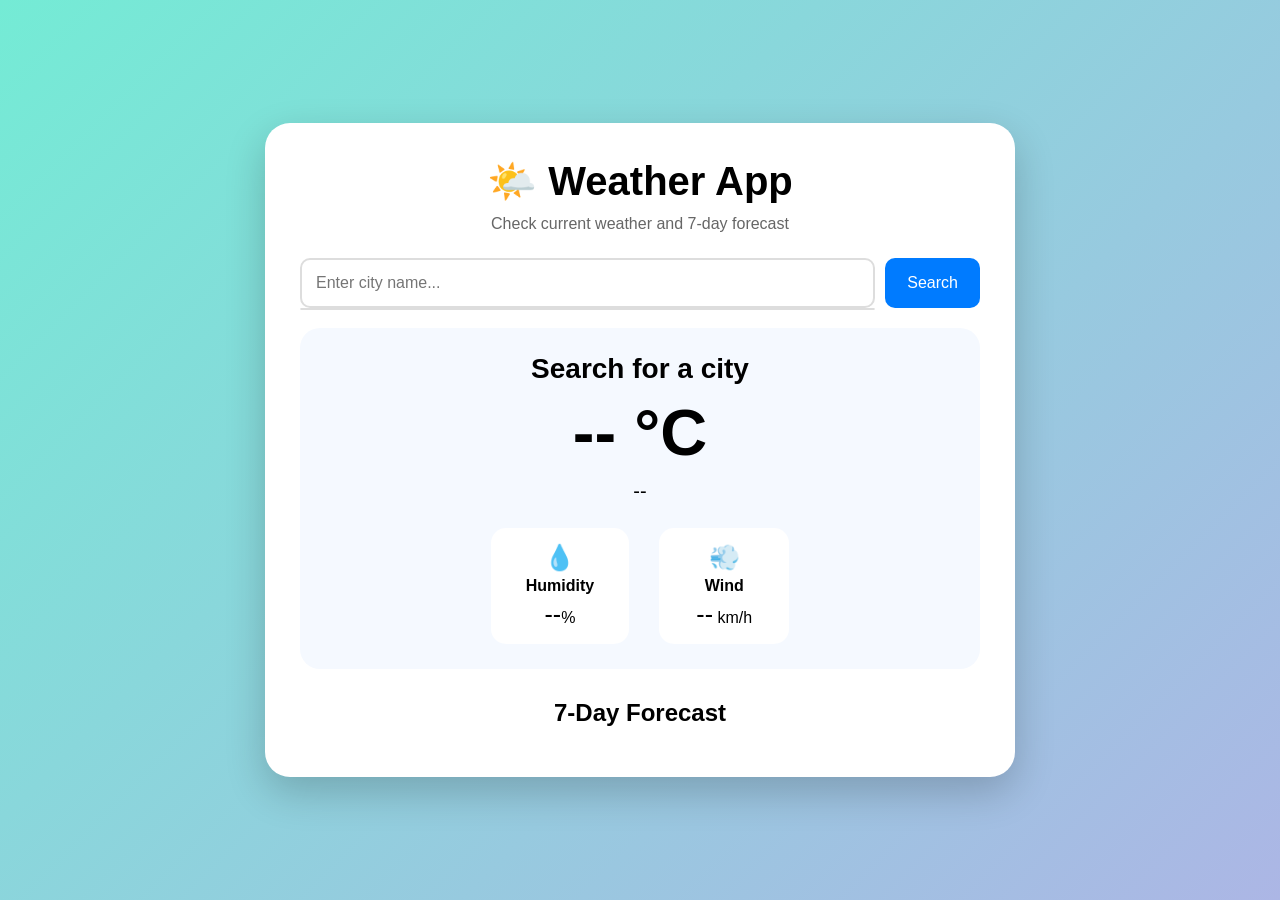
<file: frontend/index.html>
<!DOCTYPE html>
<html lang="en">

<head>

    <meta charset="UTF-8">

    <meta name="viewport" content="width=device-width, initial-scale=1.0">

    <title>Weather App</title>

    <link rel="stylesheet" href="style.css">

</head>


<body>

    <div class="container">

        <h1>🌤️ Weather App</h1>

        <p class="subtitle">
            Check current weather and 7-day forecast
        </p>


        <!-- SEARCH -->

        <div class="search-box">

            <div class="search-container">

                <input
                type="text"
                id="cityInput"
                placeholder="Enter city name..."
                autocomplete="off"
                >

                <div id="suggestions"></div>

</div>

            <button onclick="searchWeather()">
                Search
            </button>

        </div>


        <!-- LOADING -->

        <div id="loading"></div>


        <!-- ERROR -->

        <div id="error"></div>


        <!-- CURRENT WEATHER -->

        <div id="weatherCard" class="weather-card">

            <h2 id="cityName">
                Search for a city
            </h2>

            <div class="temperature">

                <span id="temperature">
                    --
                </span>

                °C

            </div>


            <p id="condition">
                --
            </p>


            <div class="details">

                <div class="detail-box">

                    <span>💧</span>

                    <strong>Humidity</strong>

                    <p>
                        <span id="humidity">--</span>%
                    </p>

                </div>


                <div class="detail-box">

                    <span>💨</span>

                    <strong>Wind</strong>

                    <p>
                        <span id="wind">--</span> km/h
                    </p>

                </div>

            </div>

        </div>


        <!-- FORECAST -->

        <h2 class="forecast-title">
            7-Day Forecast
        </h2>

        <div id="forecast"></div>

    </div>


    <script src="script.js"></script>

</body>

</html>
</file>
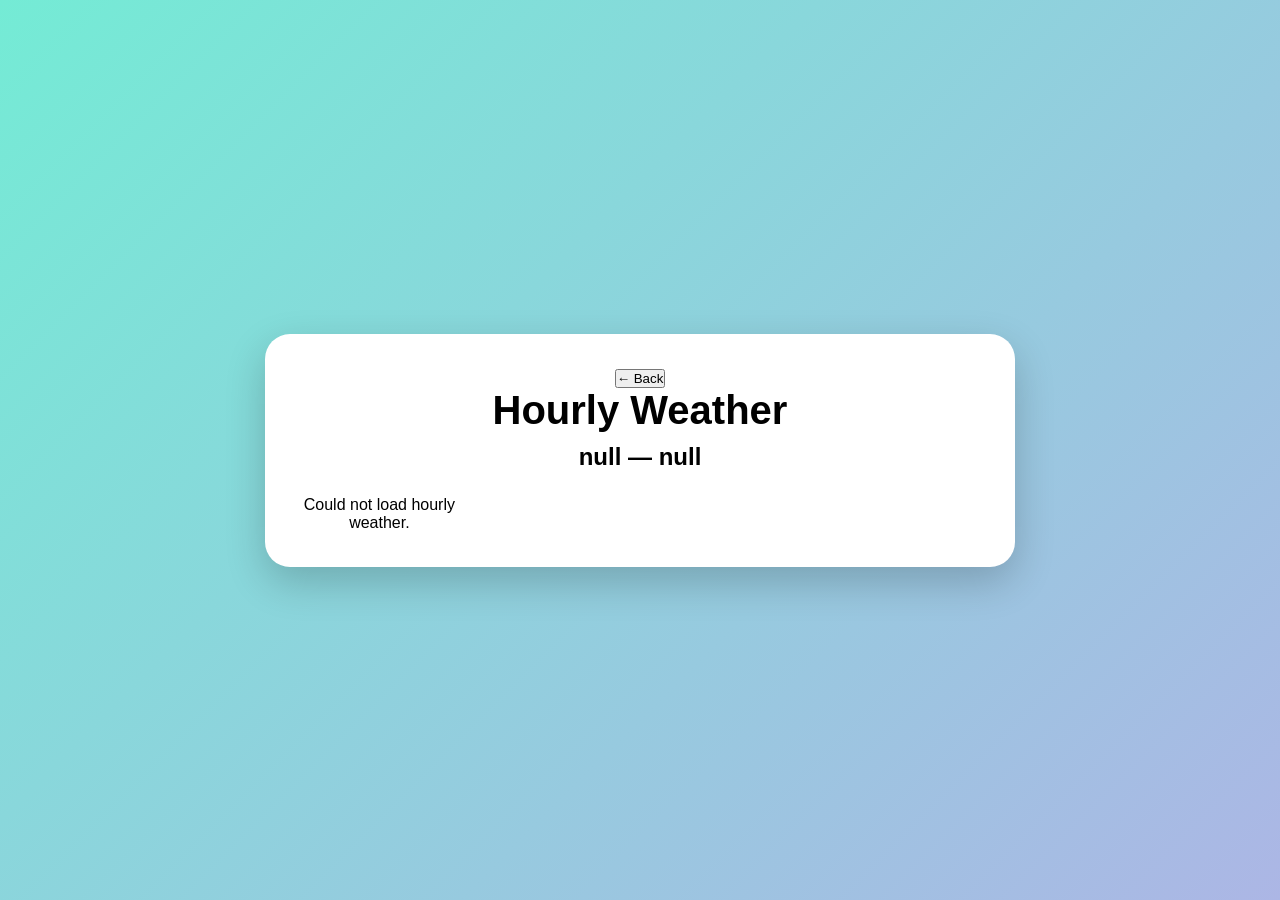
<file: frontend/hourly.html>
<!DOCTYPE html>
<html lang="en">

<head>

    <meta charset="UTF-8">

    <meta name="viewport" content="width=device-width, initial-scale=1.0">

    <title>Hourly Weather</title>

    <link rel="stylesheet" href="style.css">

</head>

<body>

    <div class="container">

        <button onclick="history.back()">
            ← Back
        </button>

        <h1>Hourly Weather</h1>

        <h2 id="hourlyTitle">Loading...</h2>

        <div id="hourlyForecast"></div>

    </div>

    <script src="hourly.js"></script>

</body>

</html>
</file>
<file: frontend/style.css>
* {
    box-sizing: border-box;
    margin: 0;
    padding: 0;
}


body {

    font-family: Arial, sans-serif;

    min-height: 100vh;

    display: flex;

    justify-content: center;

    align-items: center;

    padding: 20px;

    background:
        linear-gradient(
            135deg,
            #74ebd5,
            #ACB6E5
        );
}


.container {

    width: 100%;

    max-width: 750px;

    background: white;

    padding: 35px;

    border-radius: 25px;

    box-shadow:
        0 15px 40px
        rgba(0, 0, 0, 0.2);

    text-align: center;
}


h1 {

    font-size: 40px;

    margin-bottom: 10px;
}


.subtitle {

    color: #666;

    margin-bottom: 25px;
}


.search-box {

    display: flex;

    gap: 10px;

    margin-bottom: 20px;
}


.search-box input {

    flex: 1;

    padding: 14px;

    border: 2px solid #ddd;

    border-radius: 10px;

    font-size: 16px;

    outline: none;
}


.search-box input:focus {

    border-color: #007bff;
}


.search-box button {

    padding: 14px 22px;

    border: none;

    border-radius: 10px;

    background: #007bff;

    color: white;

    font-size: 16px;

    cursor: pointer;
}


.search-box button:hover {

    background: #0056b3;
}


#loading {

    font-weight: bold;

    margin: 15px;
}


#error {

    color: #d32f2f;

    margin: 10px;
}


.weather-card {

    background: #f5f9ff;

    padding: 25px;

    border-radius: 20px;

    margin-top: 20px;
}


.weather-card h2 {

    font-size: 28px;

    margin-bottom: 10px;
}


.temperature {

    font-size: 65px;

    font-weight: bold;

    margin: 10px;
}


#condition {

    font-size: 20px;

    margin-bottom: 25px;
}


.details {

    display: flex;

    justify-content: center;

    gap: 30px;
}


.detail-box {

    background: white;

    padding: 15px 30px;

    border-radius: 15px;

    min-width: 130px;
}


.detail-box span:first-child {

    font-size: 25px;
}


.detail-box strong {

    display: block;

    margin: 5px;
}


.forecast-title {

    margin-top: 30px;

    margin-bottom: 15px;
}


#forecast {

    display: grid;

    grid-template-columns:
        repeat(7, 1fr);

    gap: 8px;
}


.forecast-card {

    background: #f2f2f2;

    padding: 12px 5px;

    border-radius: 12px;

    font-size: 13px;
}


.forecast-card .date {

    font-weight: bold;

    margin-bottom: 8px;
}


.forecast-card .icon {

    font-size: 25px;

    margin-bottom: 8px;
}


.forecast-card .max {

    font-weight: bold;

    margin-top: 5px;
}


.forecast-card .min {

    color: #777;
}


@media (max-width: 650px) {

    .container {

        padding: 20px;
    }


    h1 {

        font-size: 30px;
    }


    .search-box {

        flex-direction: column;
    }


    .details {

        gap: 10px;
    }


    #forecast {

        grid-template-columns:
            repeat(2, 1fr);
    }

}

.search-container {
    position: relative;
    flex: 1;
}

.search-container input {
    width: 100%;
}

#suggestions {
    position: absolute;
    top: 100%;
    left: 0;
    right: 0;
    background: white;
    border: 1px solid #ddd;
    border-radius: 10px;
    z-index: 100;
    text-align: left;
    overflow: hidden;
}

.suggestion {
    padding: 12px 15px;
    cursor: pointer;
}

.suggestion:hover {
    background: #f0f5ff;
}

#hourlyForecast {

    display: grid;

    grid-template-columns:
        repeat(4, 1fr);

    gap: 15px;

    margin-top: 25px;
}


.hourly-card {

    background: #f2f6ff;

    padding: 18px;

    border-radius: 15px;

    text-align: center;

    box-shadow:
        0 4px 10px
        rgba(0, 0, 0, 0.08);

}


.hour-time {

    font-size: 18px;

    font-weight: bold;

    margin-bottom: 10px;

}


.hour-icon {

    font-size: 35px;

    margin-bottom: 8px;

}


.hour-temp {

    font-size: 28px;

    font-weight: bold;

    margin-bottom: 8px;

}


.hour-condition {

    margin-bottom: 12px;

}


.hourly-card div {

    margin: 5px 0;

}


@media (max-width: 700px) {

    #hourlyForecast {

        grid-template-columns:
            repeat(2, 1fr);

    }

}
</file>
